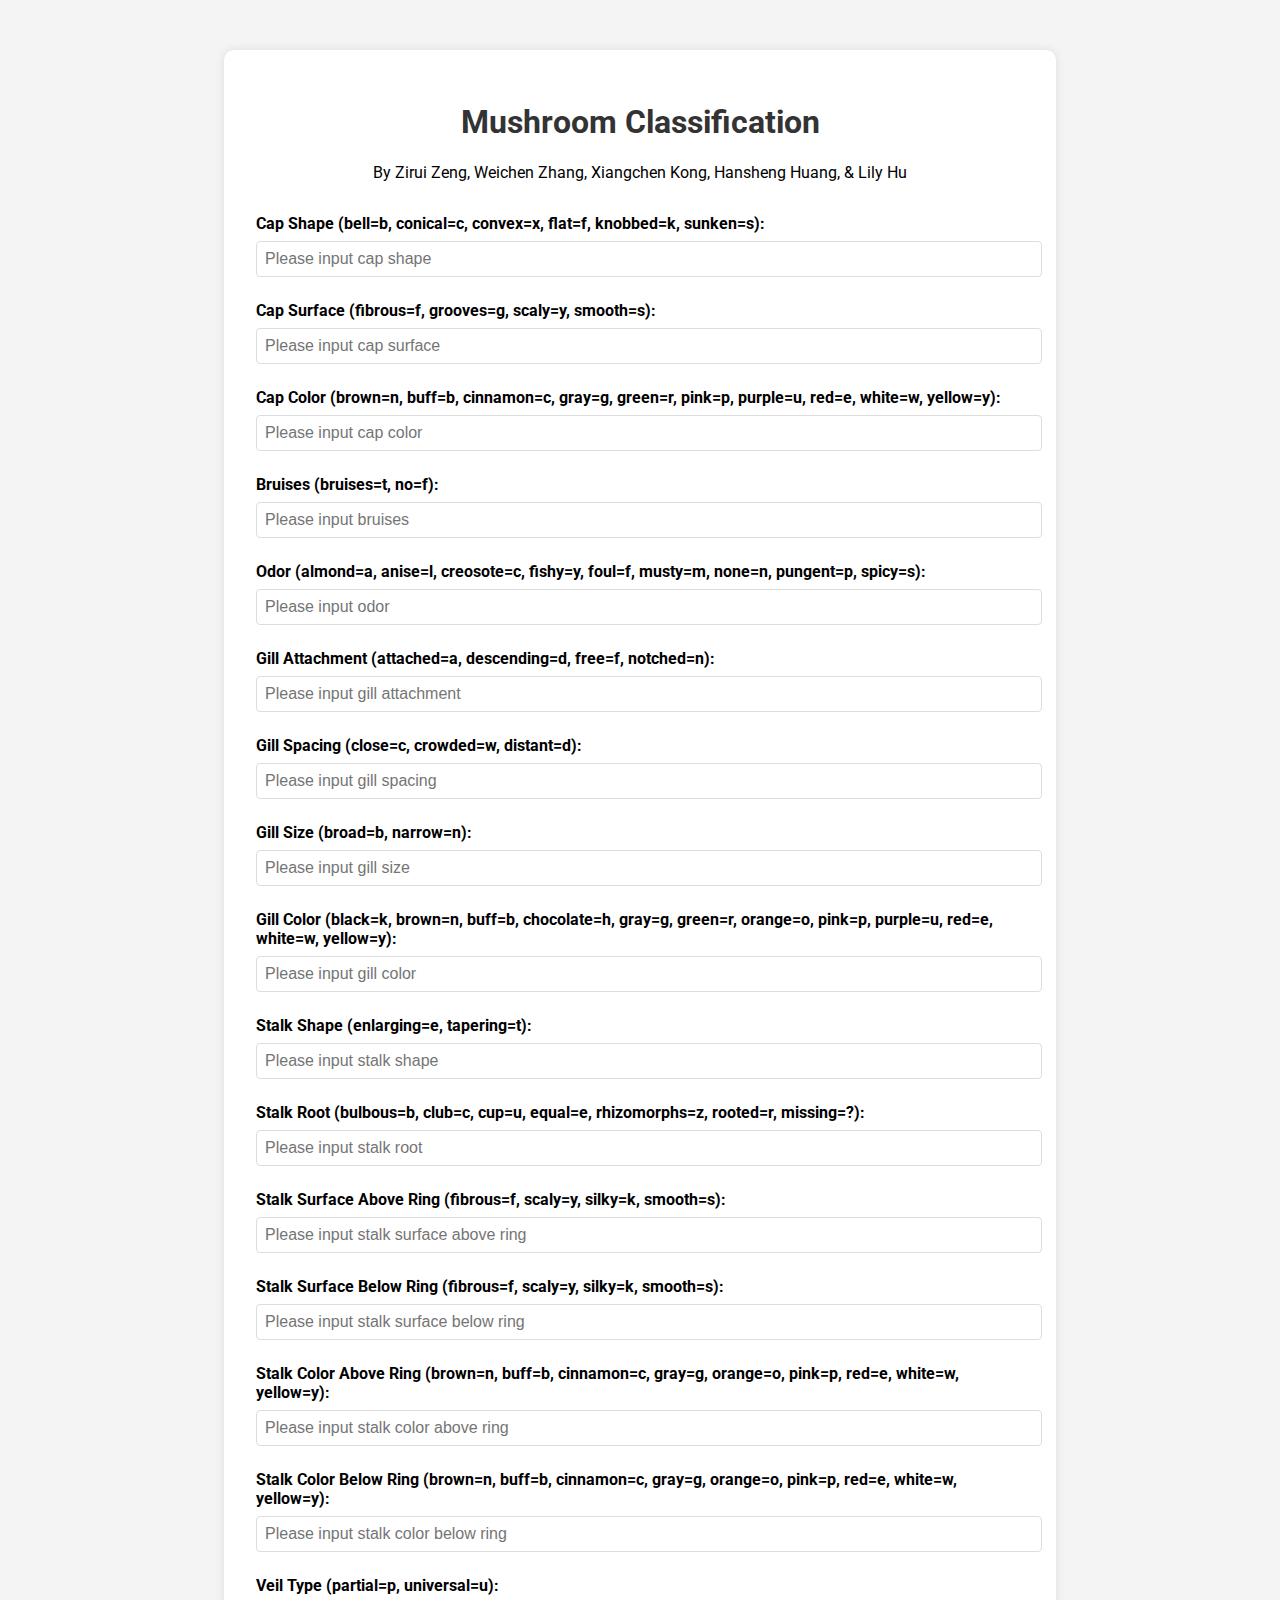
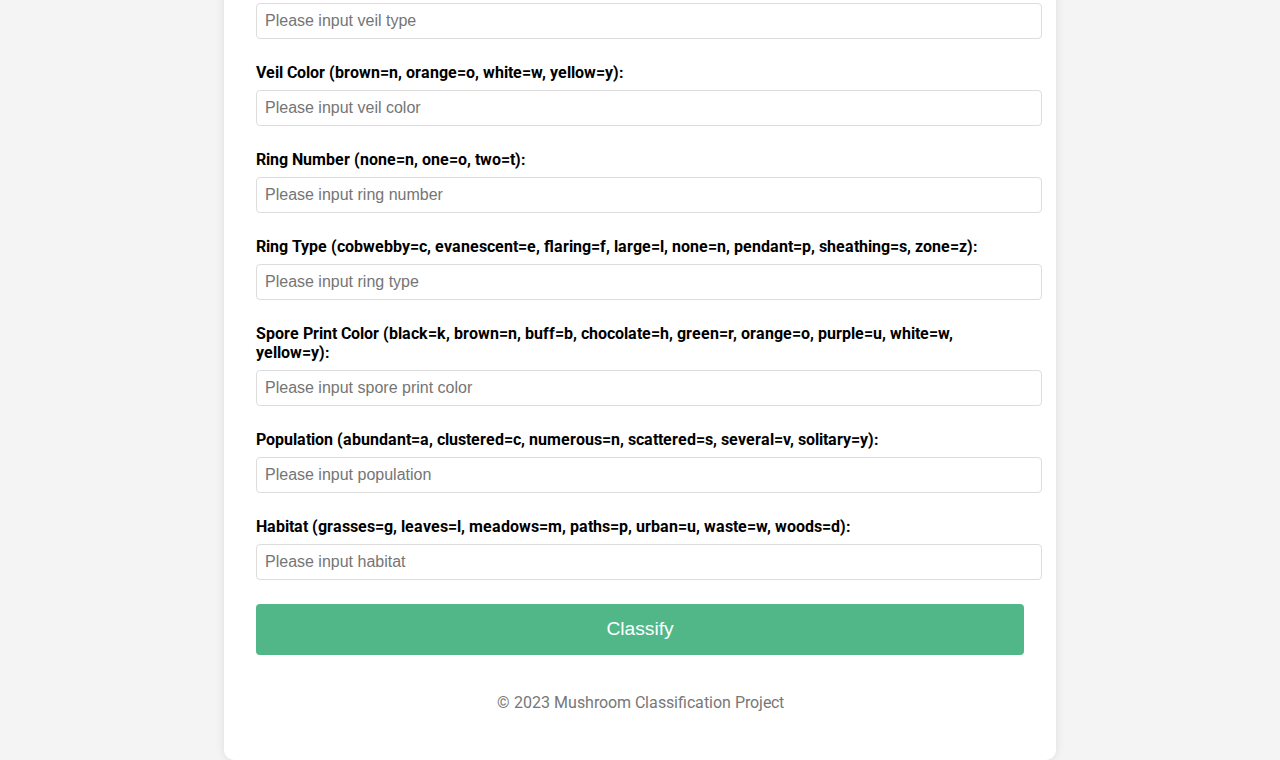
<file: ECS 170 Project/index.html>
<!DOCTYPE html>
<html lang="en">
<head>
    <meta charset="UTF-8">
    <meta name="viewport" content="width=device-width, initial-scale=1.0">
    <title>Mushroom Classification</title>
    <link rel="stylesheet" href="styles.css">
    <link href="https://fonts.googleapis.com/css2?family=Roboto:wght@400;700&display=swap" rel="stylesheet">
</head>
<body>
    <div class="container">
        <header>
            <h1>Mushroom Classification</h1>
            <p>By Zirui Zeng, Weichen Zhang, Xiangchen Kong, Hansheng Huang, & Lily Hu</p>
        </header>
        <main>
            <form id="mushroom-form">
                <div class="form-group">
                    <label for="cap-shape">Cap Shape (bell=b, conical=c, convex=x, flat=f, knobbed=k, sunken=s):</label>
                    <input type="text" id="cap-shape" name="cap-shape" placeholder="Please input cap shape" required>
                </div>
                <div class="form-group">
                    <label for="cap-surface">Cap Surface (fibrous=f, grooves=g, scaly=y, smooth=s):</label>
                    <input type="text" id="cap-surface" name="cap-surface" placeholder="Please input cap surface" required>
                </div>
                <div class="form-group">
                    <label for="cap-color">Cap Color (brown=n, buff=b, cinnamon=c, gray=g, green=r, pink=p, purple=u, red=e, white=w, yellow=y):</label>
                    <input type="text" id="cap-color" name="cap-color" placeholder="Please input cap color" required>
                </div>
                <div class="form-group">
                    <label for="bruises">Bruises (bruises=t, no=f):</label>
                    <input type="text" id="bruises" name="bruises" placeholder="Please input bruises" required>
                </div>
                <div class="form-group">
                    <label for="odor">Odor (almond=a, anise=l, creosote=c, fishy=y, foul=f, musty=m, none=n, pungent=p, spicy=s):</label>
                    <input type="text" id="odor" name="odor" placeholder="Please input odor" required>
                </div>
                <div class="form-group">
                    <label for="gill-attachment">Gill Attachment (attached=a, descending=d, free=f, notched=n):</label>
                    <input type="text" id="gill-attachment" name="gill-attachment" placeholder="Please input gill attachment" required>
                </div>
                <div class="form-group">
                    <label for="gill-spacing">Gill Spacing (close=c, crowded=w, distant=d):</label>
                    <input type="text" id="gill-spacing" name="gill-spacing" placeholder="Please input gill spacing" required>
                </div>
                <div class="form-group">
                    <label for="gill-size">Gill Size (broad=b, narrow=n):</label>
                    <input type="text" id="gill-size" name="gill-size" placeholder="Please input gill size" required>
                </div>
                <div class="form-group">
                    <label for="gill-color">Gill Color (black=k, brown=n, buff=b, chocolate=h, gray=g, green=r, orange=o, pink=p, purple=u, red=e, white=w, yellow=y):</label>
                    <input type="text" id="gill-color" name="gill-color" placeholder="Please input gill color" required>
                </div>
                <div class="form-group">
                    <label for="stalk-shape">Stalk Shape (enlarging=e, tapering=t):</label>
                    <input type="text" id="stalk-shape" name="stalk-shape" placeholder="Please input stalk shape" required>
                </div>
                <div class="form-group">
                    <label for="stalk-root">Stalk Root (bulbous=b, club=c, cup=u, equal=e, rhizomorphs=z, rooted=r, missing=?):</label>
                    <input type="text" id="stalk-root" name="stalk-root" placeholder="Please input stalk root" required>
                </div>
                <div class="form-group">
                    <label for="stalk-surface-above-ring">Stalk Surface Above Ring (fibrous=f, scaly=y, silky=k, smooth=s):</label>
                    <input type="text" id="stalk-surface-above-ring" name="stalk-surface-above-ring" placeholder="Please input stalk surface above ring" required>
                </div>
                <div class="form-group">
                    <label for="stalk-surface-below-ring">Stalk Surface Below Ring (fibrous=f, scaly=y, silky=k, smooth=s):</label>
                    <input type="text" id="stalk-surface-below-ring" name="stalk-surface-below-ring" placeholder="Please input stalk surface below ring" required>
                </div>
                <div class="form-group">
                    <label for="stalk-color-above-ring">Stalk Color Above Ring (brown=n, buff=b, cinnamon=c, gray=g, orange=o, pink=p, red=e, white=w, yellow=y):</label>
                    <input type="text" id="stalk-color-above-ring" name="stalk-color-above-ring" placeholder="Please input stalk color above ring" required>
                </div>
                <div class="form-group">
                    <label for="stalk-color-below-ring">Stalk Color Below Ring (brown=n, buff=b, cinnamon=c, gray=g, orange=o, pink=p, red=e, white=w, yellow=y):</label>
                    <input type="text" id="stalk-color-below-ring" name="stalk-color-below-ring" placeholder="Please input stalk color below ring" required>
                </div>
                <div class="form-group">
                    <label for="veil-type">Veil Type (partial=p, universal=u):</label>
                    <input type="text" id="veil-type" name="veil-type" placeholder="Please input veil type" required>
                </div>
                <div class="form-group">
                    <label for="veil-color">Veil Color (brown=n, orange=o, white=w, yellow=y):</label>
                    <input type="text" id="veil-color" name="veil-color" placeholder="Please input veil color" required>
                </div>
                <div class="form-group">
                    <label for="ring-number">Ring Number (none=n, one=o, two=t):</label>
                    <input type="text" id="ring-number" name="ring-number" placeholder="Please input ring number" required>
                </div>
                <div class="form-group">
                    <label for="ring-type">Ring Type (cobwebby=c, evanescent=e, flaring=f, large=l, none=n, pendant=p, sheathing=s, zone=z):</label>
                    <input type="text" id="ring-type" name="ring-type" placeholder="Please input ring type" required>
                </div>
                <div class="form-group">
                    <label for="spore-print-color">Spore Print Color (black=k, brown=n, buff=b, chocolate=h, green=r, orange=o, purple=u, white=w, yellow=y):</label>
                    <input type="text" id="spore-print-color" name="spore-print-color" placeholder="Please input spore print color" required>
                </div>
                <div class="form-group">
                    <label for="population">Population (abundant=a, clustered=c, numerous=n, scattered=s, several=v, solitary=y):</label>
                    <input type="text" id="population" name="population" placeholder="Please input population" required>
                </div>
                <div class="form-group">
                    <label for="habitat">Habitat (grasses=g, leaves=l, meadows=m, paths=p, urban=u, waste=w, woods=d):</label>
                    <input type="text" id="habitat" name="habitat" placeholder="Please input habitat" required>
                </div>
                <button type="submit">Classify</button>
            </form>
            <div id="result"></div>
        </main>
        <footer>
            <p>&copy; 2023 Mushroom Classification Project</p>
        </footer>
    </div>
    <script src="script.js"></script>
</body>
</html>
</file>
<file: ECS 170 Project/styles.css>
body {
    font-family: 'Roboto', sans-serif;
    margin: 0;
    padding: 0;
    background-color: #f4f4f4;
}

.container {
    width: 60%;
    margin: 0 auto;
    overflow: hidden;
    padding: 2em;
    background: #fff;
    margin-top: 50px;
    box-shadow: 0 0 10px rgba(0, 0, 0, 0.1);
    border-radius: 10px;
}

header {
    text-align: center;
    margin-bottom: 2em;
}

h1 {
    color: #333;
}

form .form-group {
    margin-bottom: 1em;
}

form label {
    display: block;
    margin-bottom: 0.5em;
    font-weight: bold;
}

form input {
    width: 100%;
    padding: 0.5em;
    margin-bottom: 0.5em;
    border: 1px solid #ddd;
    border-radius: 4px;
    font-size: 1em;
}

button {
    display: block;
    width: 100%;
    padding: 0.75em;
    background: #52b788;
    color: white;
    border: none;
    border-radius: 4px;
    cursor: pointer;
    font-size: 1.2em;
}

button:hover {
    background: #52b788;
}

#result {
    margin-top: 2em;
    font-size: 1.2em;
    text-align: center;
}

footer {
    text-align: center;
    margin-top: 2em;
}

footer p {
    color: #777;
}
</file>
